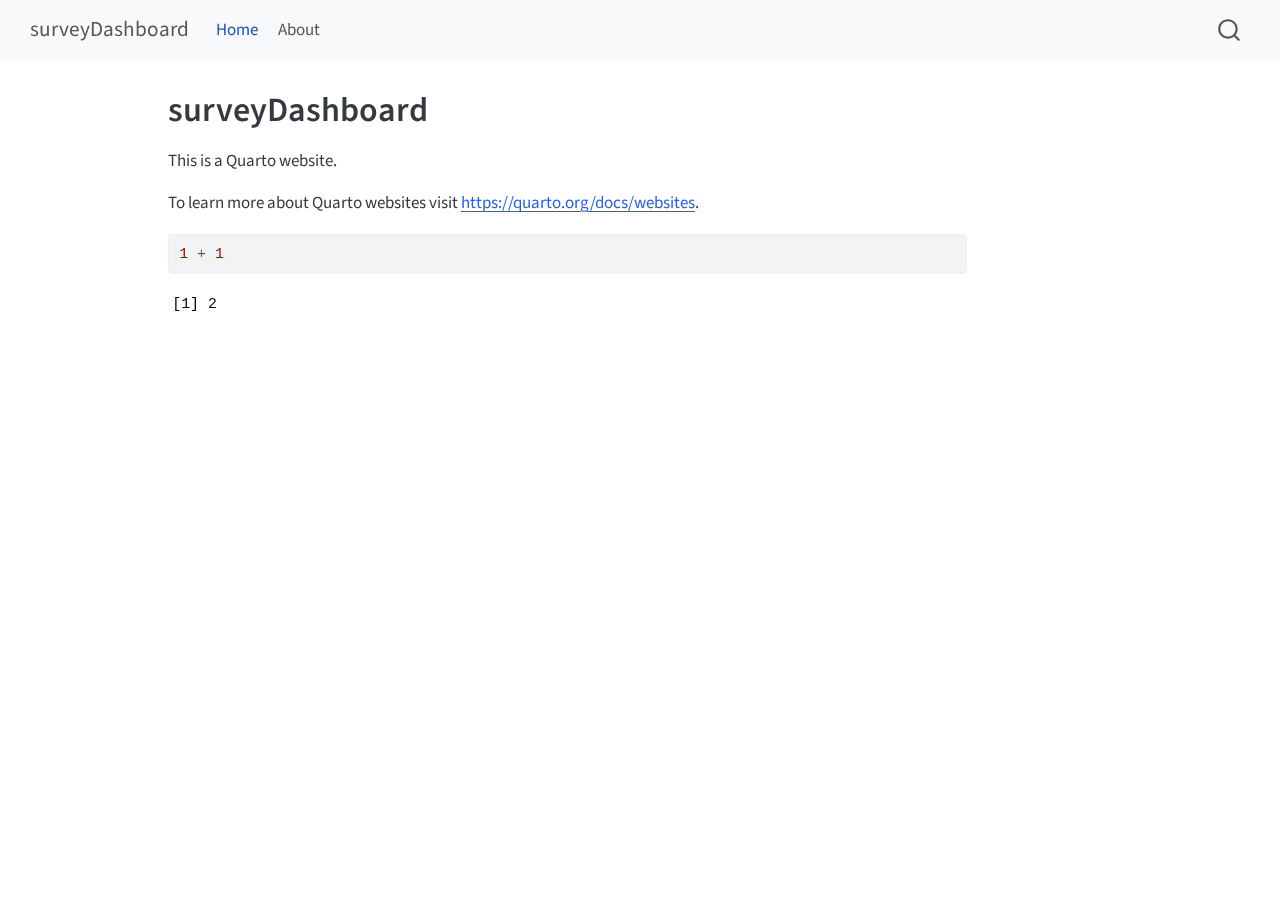
<file: docs/index.html>
<!DOCTYPE html>
<html xmlns="http://www.w3.org/1999/xhtml" lang="en" xml:lang="en"><head>

<meta charset="utf-8">
<meta name="generator" content="quarto-1.5.43">

<meta name="viewport" content="width=device-width, initial-scale=1.0, user-scalable=yes">


<title>surveyDashboard</title>
<style>
code{white-space: pre-wrap;}
span.smallcaps{font-variant: small-caps;}
div.columns{display: flex; gap: min(4vw, 1.5em);}
div.column{flex: auto; overflow-x: auto;}
div.hanging-indent{margin-left: 1.5em; text-indent: -1.5em;}
ul.task-list{list-style: none;}
ul.task-list li input[type="checkbox"] {
  width: 0.8em;
  margin: 0 0.8em 0.2em -1em; /* quarto-specific, see https://github.com/quarto-dev/quarto-cli/issues/4556 */ 
  vertical-align: middle;
}
/* CSS for syntax highlighting */
pre > code.sourceCode { white-space: pre; position: relative; }
pre > code.sourceCode > span { line-height: 1.25; }
pre > code.sourceCode > span:empty { height: 1.2em; }
.sourceCode { overflow: visible; }
code.sourceCode > span { color: inherit; text-decoration: inherit; }
div.sourceCode { margin: 1em 0; }
pre.sourceCode { margin: 0; }
@media screen {
div.sourceCode { overflow: auto; }
}
@media print {
pre > code.sourceCode { white-space: pre-wrap; }
pre > code.sourceCode > span { display: inline-block; text-indent: -5em; padding-left: 5em; }
}
pre.numberSource code
  { counter-reset: source-line 0; }
pre.numberSource code > span
  { position: relative; left: -4em; counter-increment: source-line; }
pre.numberSource code > span > a:first-child::before
  { content: counter(source-line);
    position: relative; left: -1em; text-align: right; vertical-align: baseline;
    border: none; display: inline-block;
    -webkit-touch-callout: none; -webkit-user-select: none;
    -khtml-user-select: none; -moz-user-select: none;
    -ms-user-select: none; user-select: none;
    padding: 0 4px; width: 4em;
  }
pre.numberSource { margin-left: 3em;  padding-left: 4px; }
div.sourceCode
  {   }
@media screen {
pre > code.sourceCode > span > a:first-child::before { text-decoration: underline; }
}
</style>


<script src="site_libs/quarto-nav/quarto-nav.js"></script>
<script src="site_libs/quarto-nav/headroom.min.js"></script>
<script src="site_libs/clipboard/clipboard.min.js"></script>
<script src="site_libs/quarto-search/autocomplete.umd.js"></script>
<script src="site_libs/quarto-search/fuse.min.js"></script>
<script src="site_libs/quarto-search/quarto-search.js"></script>
<meta name="quarto:offset" content="./">
<script src="site_libs/quarto-html/quarto.js"></script>
<script src="site_libs/quarto-html/popper.min.js"></script>
<script src="site_libs/quarto-html/tippy.umd.min.js"></script>
<script src="site_libs/quarto-html/anchor.min.js"></script>
<link href="site_libs/quarto-html/tippy.css" rel="stylesheet">
<link href="site_libs/quarto-html/quarto-syntax-highlighting.css" rel="stylesheet" id="quarto-text-highlighting-styles">
<script src="site_libs/bootstrap/bootstrap.min.js"></script>
<link href="site_libs/bootstrap/bootstrap-icons.css" rel="stylesheet">
<link href="site_libs/bootstrap/bootstrap.min.css" rel="stylesheet" id="quarto-bootstrap" data-mode="light">
<script id="quarto-search-options" type="application/json">{
  "location": "navbar",
  "copy-button": false,
  "collapse-after": 3,
  "panel-placement": "end",
  "type": "overlay",
  "limit": 50,
  "keyboard-shortcut": [
    "f",
    "/",
    "s"
  ],
  "show-item-context": false,
  "language": {
    "search-no-results-text": "No results",
    "search-matching-documents-text": "matching documents",
    "search-copy-link-title": "Copy link to search",
    "search-hide-matches-text": "Hide additional matches",
    "search-more-match-text": "more match in this document",
    "search-more-matches-text": "more matches in this document",
    "search-clear-button-title": "Clear",
    "search-text-placeholder": "",
    "search-detached-cancel-button-title": "Cancel",
    "search-submit-button-title": "Submit",
    "search-label": "Search"
  }
}</script>


<link rel="stylesheet" href="styles.css">
</head>

<body class="nav-fixed">

<div id="quarto-search-results"></div>
  <header id="quarto-header" class="headroom fixed-top">
    <nav class="navbar navbar-expand-lg " data-bs-theme="dark">
      <div class="navbar-container container-fluid">
      <div class="navbar-brand-container mx-auto">
    <a class="navbar-brand" href="./index.html">
    <span class="navbar-title">surveyDashboard</span>
    </a>
  </div>
            <div id="quarto-search" class="" title="Search"></div>
          <button class="navbar-toggler" type="button" data-bs-toggle="collapse" data-bs-target="#navbarCollapse" aria-controls="navbarCollapse" role="menu" aria-expanded="false" aria-label="Toggle navigation" onclick="if (window.quartoToggleHeadroom) { window.quartoToggleHeadroom(); }">
  <span class="navbar-toggler-icon"></span>
</button>
          <div class="collapse navbar-collapse" id="navbarCollapse">
            <ul class="navbar-nav navbar-nav-scroll me-auto">
  <li class="nav-item">
    <a class="nav-link active" href="./index.html" aria-current="page"> 
<span class="menu-text">Home</span></a>
  </li>  
  <li class="nav-item">
    <a class="nav-link" href="./about.html"> 
<span class="menu-text">About</span></a>
  </li>  
</ul>
          </div> <!-- /navcollapse -->
            <div class="quarto-navbar-tools">
</div>
      </div> <!-- /container-fluid -->
    </nav>
</header>
<!-- content -->
<div id="quarto-content" class="quarto-container page-columns page-rows-contents page-layout-article page-navbar">
<!-- sidebar -->
<!-- margin-sidebar -->
    <div id="quarto-margin-sidebar" class="sidebar margin-sidebar zindex-bottom">
        
    </div>
<!-- main -->
<main class="content" id="quarto-document-content">

<header id="title-block-header" class="quarto-title-block default">
<div class="quarto-title">
<h1 class="title">surveyDashboard</h1>
</div>



<div class="quarto-title-meta">

    
  
    
  </div>
  


</header>


<p>This is a Quarto website.</p>
<p>To learn more about Quarto websites visit <a href="https://quarto.org/docs/websites" class="uri">https://quarto.org/docs/websites</a>.</p>
<div class="cell">
<div class="sourceCode cell-code" id="cb1"><pre class="sourceCode r code-with-copy"><code class="sourceCode r"><span id="cb1-1"><a href="#cb1-1" aria-hidden="true" tabindex="-1"></a><span class="dv">1</span> <span class="sc">+</span> <span class="dv">1</span></span></code><button title="Copy to Clipboard" class="code-copy-button"><i class="bi"></i></button></pre></div>
<div class="cell-output cell-output-stdout">
<pre><code>[1] 2</code></pre>
</div>
</div>



</main> <!-- /main -->
<script id="quarto-html-after-body" type="application/javascript">
window.document.addEventListener("DOMContentLoaded", function (event) {
  const toggleBodyColorMode = (bsSheetEl) => {
    const mode = bsSheetEl.getAttribute("data-mode");
    const bodyEl = window.document.querySelector("body");
    if (mode === "dark") {
      bodyEl.classList.add("quarto-dark");
      bodyEl.classList.remove("quarto-light");
    } else {
      bodyEl.classList.add("quarto-light");
      bodyEl.classList.remove("quarto-dark");
    }
  }
  const toggleBodyColorPrimary = () => {
    const bsSheetEl = window.document.querySelector("link#quarto-bootstrap");
    if (bsSheetEl) {
      toggleBodyColorMode(bsSheetEl);
    }
  }
  toggleBodyColorPrimary();  
  const icon = "";
  const anchorJS = new window.AnchorJS();
  anchorJS.options = {
    placement: 'right',
    icon: icon
  };
  anchorJS.add('.anchored');
  const isCodeAnnotation = (el) => {
    for (const clz of el.classList) {
      if (clz.startsWith('code-annotation-')) {                     
        return true;
      }
    }
    return false;
  }
  const onCopySuccess = function(e) {
    // button target
    const button = e.trigger;
    // don't keep focus
    button.blur();
    // flash "checked"
    button.classList.add('code-copy-button-checked');
    var currentTitle = button.getAttribute("title");
    button.setAttribute("title", "Copied!");
    let tooltip;
    if (window.bootstrap) {
      button.setAttribute("data-bs-toggle", "tooltip");
      button.setAttribute("data-bs-placement", "left");
      button.setAttribute("data-bs-title", "Copied!");
      tooltip = new bootstrap.Tooltip(button, 
        { trigger: "manual", 
          customClass: "code-copy-button-tooltip",
          offset: [0, -8]});
      tooltip.show();    
    }
    setTimeout(function() {
      if (tooltip) {
        tooltip.hide();
        button.removeAttribute("data-bs-title");
        button.removeAttribute("data-bs-toggle");
        button.removeAttribute("data-bs-placement");
      }
      button.setAttribute("title", currentTitle);
      button.classList.remove('code-copy-button-checked');
    }, 1000);
    // clear code selection
    e.clearSelection();
  }
  const getTextToCopy = function(trigger) {
      const codeEl = trigger.previousElementSibling.cloneNode(true);
      for (const childEl of codeEl.children) {
        if (isCodeAnnotation(childEl)) {
          childEl.remove();
        }
      }
      return codeEl.innerText;
  }
  const clipboard = new window.ClipboardJS('.code-copy-button:not([data-in-quarto-modal])', {
    text: getTextToCopy
  });
  clipboard.on('success', onCopySuccess);
  if (window.document.getElementById('quarto-embedded-source-code-modal')) {
    // For code content inside modals, clipBoardJS needs to be initialized with a container option
    // TODO: Check when it could be a function (https://github.com/zenorocha/clipboard.js/issues/860)
    const clipboardModal = new window.ClipboardJS('.code-copy-button[data-in-quarto-modal]', {
      text: getTextToCopy,
      container: window.document.getElementById('quarto-embedded-source-code-modal')
    });
    clipboardModal.on('success', onCopySuccess);
  }
    var localhostRegex = new RegExp(/^(?:http|https):\/\/localhost\:?[0-9]*\//);
    var mailtoRegex = new RegExp(/^mailto:/);
      var filterRegex = new RegExp('/' + window.location.host + '/');
    var isInternal = (href) => {
        return filterRegex.test(href) || localhostRegex.test(href) || mailtoRegex.test(href);
    }
    // Inspect non-navigation links and adorn them if external
 	var links = window.document.querySelectorAll('a[href]:not(.nav-link):not(.navbar-brand):not(.toc-action):not(.sidebar-link):not(.sidebar-item-toggle):not(.pagination-link):not(.no-external):not([aria-hidden]):not(.dropdown-item):not(.quarto-navigation-tool):not(.about-link)');
    for (var i=0; i<links.length; i++) {
      const link = links[i];
      if (!isInternal(link.href)) {
        // undo the damage that might have been done by quarto-nav.js in the case of
        // links that we want to consider external
        if (link.dataset.originalHref !== undefined) {
          link.href = link.dataset.originalHref;
        }
      }
    }
  function tippyHover(el, contentFn, onTriggerFn, onUntriggerFn) {
    const config = {
      allowHTML: true,
      maxWidth: 500,
      delay: 100,
      arrow: false,
      appendTo: function(el) {
          return el.parentElement;
      },
      interactive: true,
      interactiveBorder: 10,
      theme: 'quarto',
      placement: 'bottom-start',
    };
    if (contentFn) {
      config.content = contentFn;
    }
    if (onTriggerFn) {
      config.onTrigger = onTriggerFn;
    }
    if (onUntriggerFn) {
      config.onUntrigger = onUntriggerFn;
    }
    window.tippy(el, config); 
  }
  const noterefs = window.document.querySelectorAll('a[role="doc-noteref"]');
  for (var i=0; i<noterefs.length; i++) {
    const ref = noterefs[i];
    tippyHover(ref, function() {
      // use id or data attribute instead here
      let href = ref.getAttribute('data-footnote-href') || ref.getAttribute('href');
      try { href = new URL(href).hash; } catch {}
      const id = href.replace(/^#\/?/, "");
      const note = window.document.getElementById(id);
      if (note) {
        return note.innerHTML;
      } else {
        return "";
      }
    });
  }
  const xrefs = window.document.querySelectorAll('a.quarto-xref');
  const processXRef = (id, note) => {
    // Strip column container classes
    const stripColumnClz = (el) => {
      el.classList.remove("page-full", "page-columns");
      if (el.children) {
        for (const child of el.children) {
          stripColumnClz(child);
        }
      }
    }
    stripColumnClz(note)
    if (id === null || id.startsWith('sec-')) {
      // Special case sections, only their first couple elements
      const container = document.createElement("div");
      if (note.children && note.children.length > 2) {
        container.appendChild(note.children[0].cloneNode(true));
        for (let i = 1; i < note.children.length; i++) {
          const child = note.children[i];
          if (child.tagName === "P" && child.innerText === "") {
            continue;
          } else {
            container.appendChild(child.cloneNode(true));
            break;
          }
        }
        if (window.Quarto?.typesetMath) {
          window.Quarto.typesetMath(container);
        }
        return container.innerHTML
      } else {
        if (window.Quarto?.typesetMath) {
          window.Quarto.typesetMath(note);
        }
        return note.innerHTML;
      }
    } else {
      // Remove any anchor links if they are present
      const anchorLink = note.querySelector('a.anchorjs-link');
      if (anchorLink) {
        anchorLink.remove();
      }
      if (window.Quarto?.typesetMath) {
        window.Quarto.typesetMath(note);
      }
      // TODO in 1.5, we should make sure this works without a callout special case
      if (note.classList.contains("callout")) {
        return note.outerHTML;
      } else {
        return note.innerHTML;
      }
    }
  }
  for (var i=0; i<xrefs.length; i++) {
    const xref = xrefs[i];
    tippyHover(xref, undefined, function(instance) {
      instance.disable();
      let url = xref.getAttribute('href');
      let hash = undefined; 
      if (url.startsWith('#')) {
        hash = url;
      } else {
        try { hash = new URL(url).hash; } catch {}
      }
      if (hash) {
        const id = hash.replace(/^#\/?/, "");
        const note = window.document.getElementById(id);
        if (note !== null) {
          try {
            const html = processXRef(id, note.cloneNode(true));
            instance.setContent(html);
          } finally {
            instance.enable();
            instance.show();
          }
        } else {
          // See if we can fetch this
          fetch(url.split('#')[0])
          .then(res => res.text())
          .then(html => {
            const parser = new DOMParser();
            const htmlDoc = parser.parseFromString(html, "text/html");
            const note = htmlDoc.getElementById(id);
            if (note !== null) {
              const html = processXRef(id, note);
              instance.setContent(html);
            } 
          }).finally(() => {
            instance.enable();
            instance.show();
          });
        }
      } else {
        // See if we can fetch a full url (with no hash to target)
        // This is a special case and we should probably do some content thinning / targeting
        fetch(url)
        .then(res => res.text())
        .then(html => {
          const parser = new DOMParser();
          const htmlDoc = parser.parseFromString(html, "text/html");
          const note = htmlDoc.querySelector('main.content');
          if (note !== null) {
            // This should only happen for chapter cross references
            // (since there is no id in the URL)
            // remove the first header
            if (note.children.length > 0 && note.children[0].tagName === "HEADER") {
              note.children[0].remove();
            }
            const html = processXRef(null, note);
            instance.setContent(html);
          } 
        }).finally(() => {
          instance.enable();
          instance.show();
        });
      }
    }, function(instance) {
    });
  }
      let selectedAnnoteEl;
      const selectorForAnnotation = ( cell, annotation) => {
        let cellAttr = 'data-code-cell="' + cell + '"';
        let lineAttr = 'data-code-annotation="' +  annotation + '"';
        const selector = 'span[' + cellAttr + '][' + lineAttr + ']';
        return selector;
      }
      const selectCodeLines = (annoteEl) => {
        const doc = window.document;
        const targetCell = annoteEl.getAttribute("data-target-cell");
        const targetAnnotation = annoteEl.getAttribute("data-target-annotation");
        const annoteSpan = window.document.querySelector(selectorForAnnotation(targetCell, targetAnnotation));
        const lines = annoteSpan.getAttribute("data-code-lines").split(",");
        const lineIds = lines.map((line) => {
          return targetCell + "-" + line;
        })
        let top = null;
        let height = null;
        let parent = null;
        if (lineIds.length > 0) {
            //compute the position of the single el (top and bottom and make a div)
            const el = window.document.getElementById(lineIds[0]);
            top = el.offsetTop;
            height = el.offsetHeight;
            parent = el.parentElement.parentElement;
          if (lineIds.length > 1) {
            const lastEl = window.document.getElementById(lineIds[lineIds.length - 1]);
            const bottom = lastEl.offsetTop + lastEl.offsetHeight;
            height = bottom - top;
          }
          if (top !== null && height !== null && parent !== null) {
            // cook up a div (if necessary) and position it 
            let div = window.document.getElementById("code-annotation-line-highlight");
            if (div === null) {
              div = window.document.createElement("div");
              div.setAttribute("id", "code-annotation-line-highlight");
              div.style.position = 'absolute';
              parent.appendChild(div);
            }
            div.style.top = top - 2 + "px";
            div.style.height = height + 4 + "px";
            div.style.left = 0;
            let gutterDiv = window.document.getElementById("code-annotation-line-highlight-gutter");
            if (gutterDiv === null) {
              gutterDiv = window.document.createElement("div");
              gutterDiv.setAttribute("id", "code-annotation-line-highlight-gutter");
              gutterDiv.style.position = 'absolute';
              const codeCell = window.document.getElementById(targetCell);
              const gutter = codeCell.querySelector('.code-annotation-gutter');
              gutter.appendChild(gutterDiv);
            }
            gutterDiv.style.top = top - 2 + "px";
            gutterDiv.style.height = height + 4 + "px";
          }
          selectedAnnoteEl = annoteEl;
        }
      };
      const unselectCodeLines = () => {
        const elementsIds = ["code-annotation-line-highlight", "code-annotation-line-highlight-gutter"];
        elementsIds.forEach((elId) => {
          const div = window.document.getElementById(elId);
          if (div) {
            div.remove();
          }
        });
        selectedAnnoteEl = undefined;
      };
        // Handle positioning of the toggle
    window.addEventListener(
      "resize",
      throttle(() => {
        elRect = undefined;
        if (selectedAnnoteEl) {
          selectCodeLines(selectedAnnoteEl);
        }
      }, 10)
    );
    function throttle(fn, ms) {
    let throttle = false;
    let timer;
      return (...args) => {
        if(!throttle) { // first call gets through
            fn.apply(this, args);
            throttle = true;
        } else { // all the others get throttled
            if(timer) clearTimeout(timer); // cancel #2
            timer = setTimeout(() => {
              fn.apply(this, args);
              timer = throttle = false;
            }, ms);
        }
      };
    }
      // Attach click handler to the DT
      const annoteDls = window.document.querySelectorAll('dt[data-target-cell]');
      for (const annoteDlNode of annoteDls) {
        annoteDlNode.addEventListener('click', (event) => {
          const clickedEl = event.target;
          if (clickedEl !== selectedAnnoteEl) {
            unselectCodeLines();
            const activeEl = window.document.querySelector('dt[data-target-cell].code-annotation-active');
            if (activeEl) {
              activeEl.classList.remove('code-annotation-active');
            }
            selectCodeLines(clickedEl);
            clickedEl.classList.add('code-annotation-active');
          } else {
            // Unselect the line
            unselectCodeLines();
            clickedEl.classList.remove('code-annotation-active');
          }
        });
      }
  const findCites = (el) => {
    const parentEl = el.parentElement;
    if (parentEl) {
      const cites = parentEl.dataset.cites;
      if (cites) {
        return {
          el,
          cites: cites.split(' ')
        };
      } else {
        return findCites(el.parentElement)
      }
    } else {
      return undefined;
    }
  };
  var bibliorefs = window.document.querySelectorAll('a[role="doc-biblioref"]');
  for (var i=0; i<bibliorefs.length; i++) {
    const ref = bibliorefs[i];
    const citeInfo = findCites(ref);
    if (citeInfo) {
      tippyHover(citeInfo.el, function() {
        var popup = window.document.createElement('div');
        citeInfo.cites.forEach(function(cite) {
          var citeDiv = window.document.createElement('div');
          citeDiv.classList.add('hanging-indent');
          citeDiv.classList.add('csl-entry');
          var biblioDiv = window.document.getElementById('ref-' + cite);
          if (biblioDiv) {
            citeDiv.innerHTML = biblioDiv.innerHTML;
          }
          popup.appendChild(citeDiv);
        });
        return popup.innerHTML;
      });
    }
  }
});
</script>
</div> <!-- /content -->




</body></html>
</file>
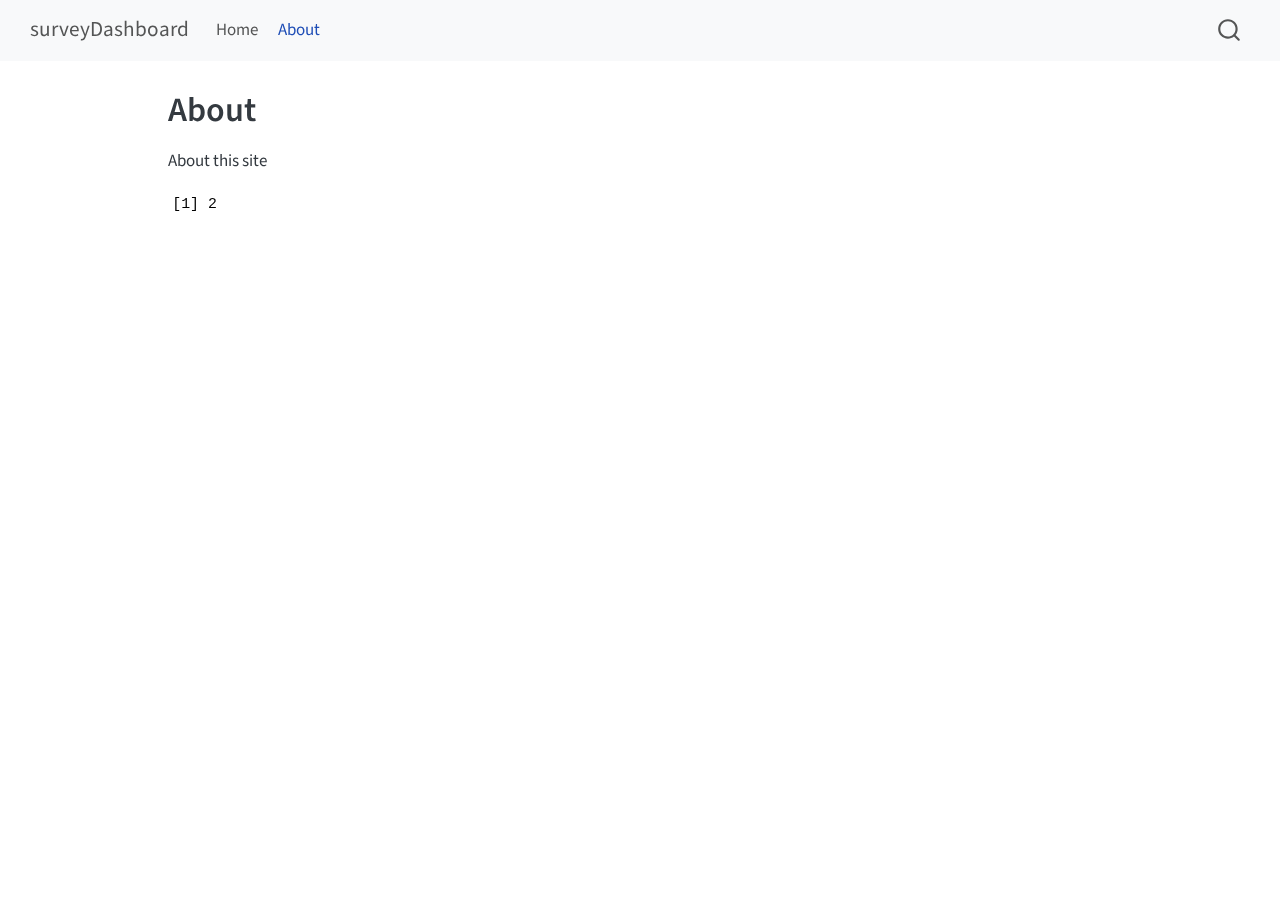
<file: docs/about.html>
<!DOCTYPE html>
<html xmlns="http://www.w3.org/1999/xhtml" lang="en" xml:lang="en"><head>

<meta charset="utf-8">
<meta name="generator" content="quarto-1.5.43">

<meta name="viewport" content="width=device-width, initial-scale=1.0, user-scalable=yes">


<title>surveyDashboard – About</title>
<style>
code{white-space: pre-wrap;}
span.smallcaps{font-variant: small-caps;}
div.columns{display: flex; gap: min(4vw, 1.5em);}
div.column{flex: auto; overflow-x: auto;}
div.hanging-indent{margin-left: 1.5em; text-indent: -1.5em;}
ul.task-list{list-style: none;}
ul.task-list li input[type="checkbox"] {
  width: 0.8em;
  margin: 0 0.8em 0.2em -1em; /* quarto-specific, see https://github.com/quarto-dev/quarto-cli/issues/4556 */ 
  vertical-align: middle;
}
</style>


<script src="site_libs/quarto-nav/quarto-nav.js"></script>
<script src="site_libs/quarto-nav/headroom.min.js"></script>
<script src="site_libs/clipboard/clipboard.min.js"></script>
<script src="site_libs/quarto-search/autocomplete.umd.js"></script>
<script src="site_libs/quarto-search/fuse.min.js"></script>
<script src="site_libs/quarto-search/quarto-search.js"></script>
<meta name="quarto:offset" content="./">
<script src="site_libs/quarto-html/quarto.js"></script>
<script src="site_libs/quarto-html/popper.min.js"></script>
<script src="site_libs/quarto-html/tippy.umd.min.js"></script>
<script src="site_libs/quarto-html/anchor.min.js"></script>
<link href="site_libs/quarto-html/tippy.css" rel="stylesheet">
<link href="site_libs/quarto-html/quarto-syntax-highlighting.css" rel="stylesheet" id="quarto-text-highlighting-styles">
<script src="site_libs/bootstrap/bootstrap.min.js"></script>
<link href="site_libs/bootstrap/bootstrap-icons.css" rel="stylesheet">
<link href="site_libs/bootstrap/bootstrap.min.css" rel="stylesheet" id="quarto-bootstrap" data-mode="light">
<script id="quarto-search-options" type="application/json">{
  "location": "navbar",
  "copy-button": false,
  "collapse-after": 3,
  "panel-placement": "end",
  "type": "overlay",
  "limit": 50,
  "keyboard-shortcut": [
    "f",
    "/",
    "s"
  ],
  "show-item-context": false,
  "language": {
    "search-no-results-text": "No results",
    "search-matching-documents-text": "matching documents",
    "search-copy-link-title": "Copy link to search",
    "search-hide-matches-text": "Hide additional matches",
    "search-more-match-text": "more match in this document",
    "search-more-matches-text": "more matches in this document",
    "search-clear-button-title": "Clear",
    "search-text-placeholder": "",
    "search-detached-cancel-button-title": "Cancel",
    "search-submit-button-title": "Submit",
    "search-label": "Search"
  }
}</script>


<link rel="stylesheet" href="styles.css">
</head>

<body class="nav-fixed">

<div id="quarto-search-results"></div>
  <header id="quarto-header" class="headroom fixed-top">
    <nav class="navbar navbar-expand-lg " data-bs-theme="dark">
      <div class="navbar-container container-fluid">
      <div class="navbar-brand-container mx-auto">
    <a class="navbar-brand" href="./index.html">
    <span class="navbar-title">surveyDashboard</span>
    </a>
  </div>
            <div id="quarto-search" class="" title="Search"></div>
          <button class="navbar-toggler" type="button" data-bs-toggle="collapse" data-bs-target="#navbarCollapse" aria-controls="navbarCollapse" role="menu" aria-expanded="false" aria-label="Toggle navigation" onclick="if (window.quartoToggleHeadroom) { window.quartoToggleHeadroom(); }">
  <span class="navbar-toggler-icon"></span>
</button>
          <div class="collapse navbar-collapse" id="navbarCollapse">
            <ul class="navbar-nav navbar-nav-scroll me-auto">
  <li class="nav-item">
    <a class="nav-link" href="./index.html"> 
<span class="menu-text">Home</span></a>
  </li>  
  <li class="nav-item">
    <a class="nav-link active" href="./about.html" aria-current="page"> 
<span class="menu-text">About</span></a>
  </li>  
</ul>
          </div> <!-- /navcollapse -->
            <div class="quarto-navbar-tools">
</div>
      </div> <!-- /container-fluid -->
    </nav>
</header>
<!-- content -->
<div id="quarto-content" class="quarto-container page-columns page-rows-contents page-layout-article page-navbar">
<!-- sidebar -->
<!-- margin-sidebar -->
    <div id="quarto-margin-sidebar" class="sidebar margin-sidebar zindex-bottom">
        
    </div>
<!-- main -->
<main class="content" id="quarto-document-content">

<header id="title-block-header" class="quarto-title-block default">
<div class="quarto-title">
<h1 class="title">About</h1>
</div>



<div class="quarto-title-meta">

    
  
    
  </div>
  


</header>


<p>About this site</p>
<div class="cell">
<div class="cell-output cell-output-stdout">
<pre><code>[1] 2</code></pre>
</div>
</div>



</main> <!-- /main -->
<script id="quarto-html-after-body" type="application/javascript">
window.document.addEventListener("DOMContentLoaded", function (event) {
  const toggleBodyColorMode = (bsSheetEl) => {
    const mode = bsSheetEl.getAttribute("data-mode");
    const bodyEl = window.document.querySelector("body");
    if (mode === "dark") {
      bodyEl.classList.add("quarto-dark");
      bodyEl.classList.remove("quarto-light");
    } else {
      bodyEl.classList.add("quarto-light");
      bodyEl.classList.remove("quarto-dark");
    }
  }
  const toggleBodyColorPrimary = () => {
    const bsSheetEl = window.document.querySelector("link#quarto-bootstrap");
    if (bsSheetEl) {
      toggleBodyColorMode(bsSheetEl);
    }
  }
  toggleBodyColorPrimary();  
  const icon = "";
  const anchorJS = new window.AnchorJS();
  anchorJS.options = {
    placement: 'right',
    icon: icon
  };
  anchorJS.add('.anchored');
  const isCodeAnnotation = (el) => {
    for (const clz of el.classList) {
      if (clz.startsWith('code-annotation-')) {                     
        return true;
      }
    }
    return false;
  }
  const onCopySuccess = function(e) {
    // button target
    const button = e.trigger;
    // don't keep focus
    button.blur();
    // flash "checked"
    button.classList.add('code-copy-button-checked');
    var currentTitle = button.getAttribute("title");
    button.setAttribute("title", "Copied!");
    let tooltip;
    if (window.bootstrap) {
      button.setAttribute("data-bs-toggle", "tooltip");
      button.setAttribute("data-bs-placement", "left");
      button.setAttribute("data-bs-title", "Copied!");
      tooltip = new bootstrap.Tooltip(button, 
        { trigger: "manual", 
          customClass: "code-copy-button-tooltip",
          offset: [0, -8]});
      tooltip.show();    
    }
    setTimeout(function() {
      if (tooltip) {
        tooltip.hide();
        button.removeAttribute("data-bs-title");
        button.removeAttribute("data-bs-toggle");
        button.removeAttribute("data-bs-placement");
      }
      button.setAttribute("title", currentTitle);
      button.classList.remove('code-copy-button-checked');
    }, 1000);
    // clear code selection
    e.clearSelection();
  }
  const getTextToCopy = function(trigger) {
      const codeEl = trigger.previousElementSibling.cloneNode(true);
      for (const childEl of codeEl.children) {
        if (isCodeAnnotation(childEl)) {
          childEl.remove();
        }
      }
      return codeEl.innerText;
  }
  const clipboard = new window.ClipboardJS('.code-copy-button:not([data-in-quarto-modal])', {
    text: getTextToCopy
  });
  clipboard.on('success', onCopySuccess);
  if (window.document.getElementById('quarto-embedded-source-code-modal')) {
    // For code content inside modals, clipBoardJS needs to be initialized with a container option
    // TODO: Check when it could be a function (https://github.com/zenorocha/clipboard.js/issues/860)
    const clipboardModal = new window.ClipboardJS('.code-copy-button[data-in-quarto-modal]', {
      text: getTextToCopy,
      container: window.document.getElementById('quarto-embedded-source-code-modal')
    });
    clipboardModal.on('success', onCopySuccess);
  }
    var localhostRegex = new RegExp(/^(?:http|https):\/\/localhost\:?[0-9]*\//);
    var mailtoRegex = new RegExp(/^mailto:/);
      var filterRegex = new RegExp('/' + window.location.host + '/');
    var isInternal = (href) => {
        return filterRegex.test(href) || localhostRegex.test(href) || mailtoRegex.test(href);
    }
    // Inspect non-navigation links and adorn them if external
 	var links = window.document.querySelectorAll('a[href]:not(.nav-link):not(.navbar-brand):not(.toc-action):not(.sidebar-link):not(.sidebar-item-toggle):not(.pagination-link):not(.no-external):not([aria-hidden]):not(.dropdown-item):not(.quarto-navigation-tool):not(.about-link)');
    for (var i=0; i<links.length; i++) {
      const link = links[i];
      if (!isInternal(link.href)) {
        // undo the damage that might have been done by quarto-nav.js in the case of
        // links that we want to consider external
        if (link.dataset.originalHref !== undefined) {
          link.href = link.dataset.originalHref;
        }
      }
    }
  function tippyHover(el, contentFn, onTriggerFn, onUntriggerFn) {
    const config = {
      allowHTML: true,
      maxWidth: 500,
      delay: 100,
      arrow: false,
      appendTo: function(el) {
          return el.parentElement;
      },
      interactive: true,
      interactiveBorder: 10,
      theme: 'quarto',
      placement: 'bottom-start',
    };
    if (contentFn) {
      config.content = contentFn;
    }
    if (onTriggerFn) {
      config.onTrigger = onTriggerFn;
    }
    if (onUntriggerFn) {
      config.onUntrigger = onUntriggerFn;
    }
    window.tippy(el, config); 
  }
  const noterefs = window.document.querySelectorAll('a[role="doc-noteref"]');
  for (var i=0; i<noterefs.length; i++) {
    const ref = noterefs[i];
    tippyHover(ref, function() {
      // use id or data attribute instead here
      let href = ref.getAttribute('data-footnote-href') || ref.getAttribute('href');
      try { href = new URL(href).hash; } catch {}
      const id = href.replace(/^#\/?/, "");
      const note = window.document.getElementById(id);
      if (note) {
        return note.innerHTML;
      } else {
        return "";
      }
    });
  }
  const xrefs = window.document.querySelectorAll('a.quarto-xref');
  const processXRef = (id, note) => {
    // Strip column container classes
    const stripColumnClz = (el) => {
      el.classList.remove("page-full", "page-columns");
      if (el.children) {
        for (const child of el.children) {
          stripColumnClz(child);
        }
      }
    }
    stripColumnClz(note)
    if (id === null || id.startsWith('sec-')) {
      // Special case sections, only their first couple elements
      const container = document.createElement("div");
      if (note.children && note.children.length > 2) {
        container.appendChild(note.children[0].cloneNode(true));
        for (let i = 1; i < note.children.length; i++) {
          const child = note.children[i];
          if (child.tagName === "P" && child.innerText === "") {
            continue;
          } else {
            container.appendChild(child.cloneNode(true));
            break;
          }
        }
        if (window.Quarto?.typesetMath) {
          window.Quarto.typesetMath(container);
        }
        return container.innerHTML
      } else {
        if (window.Quarto?.typesetMath) {
          window.Quarto.typesetMath(note);
        }
        return note.innerHTML;
      }
    } else {
      // Remove any anchor links if they are present
      const anchorLink = note.querySelector('a.anchorjs-link');
      if (anchorLink) {
        anchorLink.remove();
      }
      if (window.Quarto?.typesetMath) {
        window.Quarto.typesetMath(note);
      }
      // TODO in 1.5, we should make sure this works without a callout special case
      if (note.classList.contains("callout")) {
        return note.outerHTML;
      } else {
        return note.innerHTML;
      }
    }
  }
  for (var i=0; i<xrefs.length; i++) {
    const xref = xrefs[i];
    tippyHover(xref, undefined, function(instance) {
      instance.disable();
      let url = xref.getAttribute('href');
      let hash = undefined; 
      if (url.startsWith('#')) {
        hash = url;
      } else {
        try { hash = new URL(url).hash; } catch {}
      }
      if (hash) {
        const id = hash.replace(/^#\/?/, "");
        const note = window.document.getElementById(id);
        if (note !== null) {
          try {
            const html = processXRef(id, note.cloneNode(true));
            instance.setContent(html);
          } finally {
            instance.enable();
            instance.show();
          }
        } else {
          // See if we can fetch this
          fetch(url.split('#')[0])
          .then(res => res.text())
          .then(html => {
            const parser = new DOMParser();
            const htmlDoc = parser.parseFromString(html, "text/html");
            const note = htmlDoc.getElementById(id);
            if (note !== null) {
              const html = processXRef(id, note);
              instance.setContent(html);
            } 
          }).finally(() => {
            instance.enable();
            instance.show();
          });
        }
      } else {
        // See if we can fetch a full url (with no hash to target)
        // This is a special case and we should probably do some content thinning / targeting
        fetch(url)
        .then(res => res.text())
        .then(html => {
          const parser = new DOMParser();
          const htmlDoc = parser.parseFromString(html, "text/html");
          const note = htmlDoc.querySelector('main.content');
          if (note !== null) {
            // This should only happen for chapter cross references
            // (since there is no id in the URL)
            // remove the first header
            if (note.children.length > 0 && note.children[0].tagName === "HEADER") {
              note.children[0].remove();
            }
            const html = processXRef(null, note);
            instance.setContent(html);
          } 
        }).finally(() => {
          instance.enable();
          instance.show();
        });
      }
    }, function(instance) {
    });
  }
      let selectedAnnoteEl;
      const selectorForAnnotation = ( cell, annotation) => {
        let cellAttr = 'data-code-cell="' + cell + '"';
        let lineAttr = 'data-code-annotation="' +  annotation + '"';
        const selector = 'span[' + cellAttr + '][' + lineAttr + ']';
        return selector;
      }
      const selectCodeLines = (annoteEl) => {
        const doc = window.document;
        const targetCell = annoteEl.getAttribute("data-target-cell");
        const targetAnnotation = annoteEl.getAttribute("data-target-annotation");
        const annoteSpan = window.document.querySelector(selectorForAnnotation(targetCell, targetAnnotation));
        const lines = annoteSpan.getAttribute("data-code-lines").split(",");
        const lineIds = lines.map((line) => {
          return targetCell + "-" + line;
        })
        let top = null;
        let height = null;
        let parent = null;
        if (lineIds.length > 0) {
            //compute the position of the single el (top and bottom and make a div)
            const el = window.document.getElementById(lineIds[0]);
            top = el.offsetTop;
            height = el.offsetHeight;
            parent = el.parentElement.parentElement;
          if (lineIds.length > 1) {
            const lastEl = window.document.getElementById(lineIds[lineIds.length - 1]);
            const bottom = lastEl.offsetTop + lastEl.offsetHeight;
            height = bottom - top;
          }
          if (top !== null && height !== null && parent !== null) {
            // cook up a div (if necessary) and position it 
            let div = window.document.getElementById("code-annotation-line-highlight");
            if (div === null) {
              div = window.document.createElement("div");
              div.setAttribute("id", "code-annotation-line-highlight");
              div.style.position = 'absolute';
              parent.appendChild(div);
            }
            div.style.top = top - 2 + "px";
            div.style.height = height + 4 + "px";
            div.style.left = 0;
            let gutterDiv = window.document.getElementById("code-annotation-line-highlight-gutter");
            if (gutterDiv === null) {
              gutterDiv = window.document.createElement("div");
              gutterDiv.setAttribute("id", "code-annotation-line-highlight-gutter");
              gutterDiv.style.position = 'absolute';
              const codeCell = window.document.getElementById(targetCell);
              const gutter = codeCell.querySelector('.code-annotation-gutter');
              gutter.appendChild(gutterDiv);
            }
            gutterDiv.style.top = top - 2 + "px";
            gutterDiv.style.height = height + 4 + "px";
          }
          selectedAnnoteEl = annoteEl;
        }
      };
      const unselectCodeLines = () => {
        const elementsIds = ["code-annotation-line-highlight", "code-annotation-line-highlight-gutter"];
        elementsIds.forEach((elId) => {
          const div = window.document.getElementById(elId);
          if (div) {
            div.remove();
          }
        });
        selectedAnnoteEl = undefined;
      };
        // Handle positioning of the toggle
    window.addEventListener(
      "resize",
      throttle(() => {
        elRect = undefined;
        if (selectedAnnoteEl) {
          selectCodeLines(selectedAnnoteEl);
        }
      }, 10)
    );
    function throttle(fn, ms) {
    let throttle = false;
    let timer;
      return (...args) => {
        if(!throttle) { // first call gets through
            fn.apply(this, args);
            throttle = true;
        } else { // all the others get throttled
            if(timer) clearTimeout(timer); // cancel #2
            timer = setTimeout(() => {
              fn.apply(this, args);
              timer = throttle = false;
            }, ms);
        }
      };
    }
      // Attach click handler to the DT
      const annoteDls = window.document.querySelectorAll('dt[data-target-cell]');
      for (const annoteDlNode of annoteDls) {
        annoteDlNode.addEventListener('click', (event) => {
          const clickedEl = event.target;
          if (clickedEl !== selectedAnnoteEl) {
            unselectCodeLines();
            const activeEl = window.document.querySelector('dt[data-target-cell].code-annotation-active');
            if (activeEl) {
              activeEl.classList.remove('code-annotation-active');
            }
            selectCodeLines(clickedEl);
            clickedEl.classList.add('code-annotation-active');
          } else {
            // Unselect the line
            unselectCodeLines();
            clickedEl.classList.remove('code-annotation-active');
          }
        });
      }
  const findCites = (el) => {
    const parentEl = el.parentElement;
    if (parentEl) {
      const cites = parentEl.dataset.cites;
      if (cites) {
        return {
          el,
          cites: cites.split(' ')
        };
      } else {
        return findCites(el.parentElement)
      }
    } else {
      return undefined;
    }
  };
  var bibliorefs = window.document.querySelectorAll('a[role="doc-biblioref"]');
  for (var i=0; i<bibliorefs.length; i++) {
    const ref = bibliorefs[i];
    const citeInfo = findCites(ref);
    if (citeInfo) {
      tippyHover(citeInfo.el, function() {
        var popup = window.document.createElement('div');
        citeInfo.cites.forEach(function(cite) {
          var citeDiv = window.document.createElement('div');
          citeDiv.classList.add('hanging-indent');
          citeDiv.classList.add('csl-entry');
          var biblioDiv = window.document.getElementById('ref-' + cite);
          if (biblioDiv) {
            citeDiv.innerHTML = biblioDiv.innerHTML;
          }
          popup.appendChild(citeDiv);
        });
        return popup.innerHTML;
      });
    }
  }
});
</script>
</div> <!-- /content -->




</body></html>
</file>
<file: docs/site_libs/quarto-html/tippy.css>
.tippy-box[data-animation=fade][data-state=hidden]{opacity:0}[data-tippy-root]{max-width:calc(100vw - 10px)}.tippy-box{position:relative;background-color:#333;color:#fff;border-radius:4px;font-size:14px;line-height:1.4;white-space:normal;outline:0;transition-property:transform,visibility,opacity}.tippy-box[data-placement^=top]>.tippy-arrow{bottom:0}.tippy-box[data-placement^=top]>.tippy-arrow:before{bottom:-7px;left:0;border-width:8px 8px 0;border-top-color:initial;transform-origin:center top}.tippy-box[data-placement^=bottom]>.tippy-arrow{top:0}.tippy-box[data-placement^=bottom]>.tippy-arrow:before{top:-7px;left:0;border-width:0 8px 8px;border-bottom-color:initial;transform-origin:center bottom}.tippy-box[data-placement^=left]>.tippy-arrow{right:0}.tippy-box[data-placement^=left]>.tippy-arrow:before{border-width:8px 0 8px 8px;border-left-color:initial;right:-7px;transform-origin:center left}.tippy-box[data-placement^=right]>.tippy-arrow{left:0}.tippy-box[data-placement^=right]>.tippy-arrow:before{left:-7px;border-width:8px 8px 8px 0;border-right-color:initial;transform-origin:center right}.tippy-box[data-inertia][data-state=visible]{transition-timing-function:cubic-bezier(.54,1.5,.38,1.11)}.tippy-arrow{width:16px;height:16px;color:#333}.tippy-arrow:before{content:"";position:absolute;border-color:transparent;border-style:solid}.tippy-content{position:relative;padding:5px 9px;z-index:1}
</file>
<file: docs/site_libs/quarto-html/quarto-syntax-highlighting.css>
/* quarto syntax highlight colors */
:root {
  --quarto-hl-ot-color: #003B4F;
  --quarto-hl-at-color: #657422;
  --quarto-hl-ss-color: #20794D;
  --quarto-hl-an-color: #5E5E5E;
  --quarto-hl-fu-color: #4758AB;
  --quarto-hl-st-color: #20794D;
  --quarto-hl-cf-color: #003B4F;
  --quarto-hl-op-color: #5E5E5E;
  --quarto-hl-er-color: #AD0000;
  --quarto-hl-bn-color: #AD0000;
  --quarto-hl-al-color: #AD0000;
  --quarto-hl-va-color: #111111;
  --quarto-hl-bu-color: inherit;
  --quarto-hl-ex-color: inherit;
  --quarto-hl-pp-color: #AD0000;
  --quarto-hl-in-color: #5E5E5E;
  --quarto-hl-vs-color: #20794D;
  --quarto-hl-wa-color: #5E5E5E;
  --quarto-hl-do-color: #5E5E5E;
  --quarto-hl-im-color: #00769E;
  --quarto-hl-ch-color: #20794D;
  --quarto-hl-dt-color: #AD0000;
  --quarto-hl-fl-color: #AD0000;
  --quarto-hl-co-color: #5E5E5E;
  --quarto-hl-cv-color: #5E5E5E;
  --quarto-hl-cn-color: #8f5902;
  --quarto-hl-sc-color: #5E5E5E;
  --quarto-hl-dv-color: #AD0000;
  --quarto-hl-kw-color: #003B4F;
}

/* other quarto variables */
:root {
  --quarto-font-monospace: SFMono-Regular, Menlo, Monaco, Consolas, "Liberation Mono", "Courier New", monospace;
}

pre > code.sourceCode > span {
  color: #003B4F;
}

code span {
  color: #003B4F;
}

code.sourceCode > span {
  color: #003B4F;
}

div.sourceCode,
div.sourceCode pre.sourceCode {
  color: #003B4F;
}

code span.ot {
  color: #003B4F;
  font-style: inherit;
}

code span.at {
  color: #657422;
  font-style: inherit;
}

code span.ss {
  color: #20794D;
  font-style: inherit;
}

code span.an {
  color: #5E5E5E;
  font-style: inherit;
}

code span.fu {
  color: #4758AB;
  font-style: inherit;
}

code span.st {
  color: #20794D;
  font-style: inherit;
}

code span.cf {
  color: #003B4F;
  font-weight: bold;
  font-style: inherit;
}

code span.op {
  color: #5E5E5E;
  font-style: inherit;
}

code span.er {
  color: #AD0000;
  font-style: inherit;
}

code span.bn {
  color: #AD0000;
  font-style: inherit;
}

code span.al {
  color: #AD0000;
  font-style: inherit;
}

code span.va {
  color: #111111;
  font-style: inherit;
}

code span.bu {
  font-style: inherit;
}

code span.ex {
  font-style: inherit;
}

code span.pp {
  color: #AD0000;
  font-style: inherit;
}

code span.in {
  color: #5E5E5E;
  font-style: inherit;
}

code span.vs {
  color: #20794D;
  font-style: inherit;
}

code span.wa {
  color: #5E5E5E;
  font-style: italic;
}

code span.do {
  color: #5E5E5E;
  font-style: italic;
}

code span.im {
  color: #00769E;
  font-style: inherit;
}

code span.ch {
  color: #20794D;
  font-style: inherit;
}

code span.dt {
  color: #AD0000;
  font-style: inherit;
}

code span.fl {
  color: #AD0000;
  font-style: inherit;
}

code span.co {
  color: #5E5E5E;
  font-style: inherit;
}

code span.cv {
  color: #5E5E5E;
  font-style: italic;
}

code span.cn {
  color: #8f5902;
  font-style: inherit;
}

code span.sc {
  color: #5E5E5E;
  font-style: inherit;
}

code span.dv {
  color: #AD0000;
  font-style: inherit;
}

code span.kw {
  color: #003B4F;
  font-weight: bold;
  font-style: inherit;
}

.prevent-inlining {
  content: "</";
}

/*# sourceMappingURL=debc5d5d77c3f9108843748ff7464032.css.map */
</file>
<file: docs/styles.css>
/* css styles */
</file>
